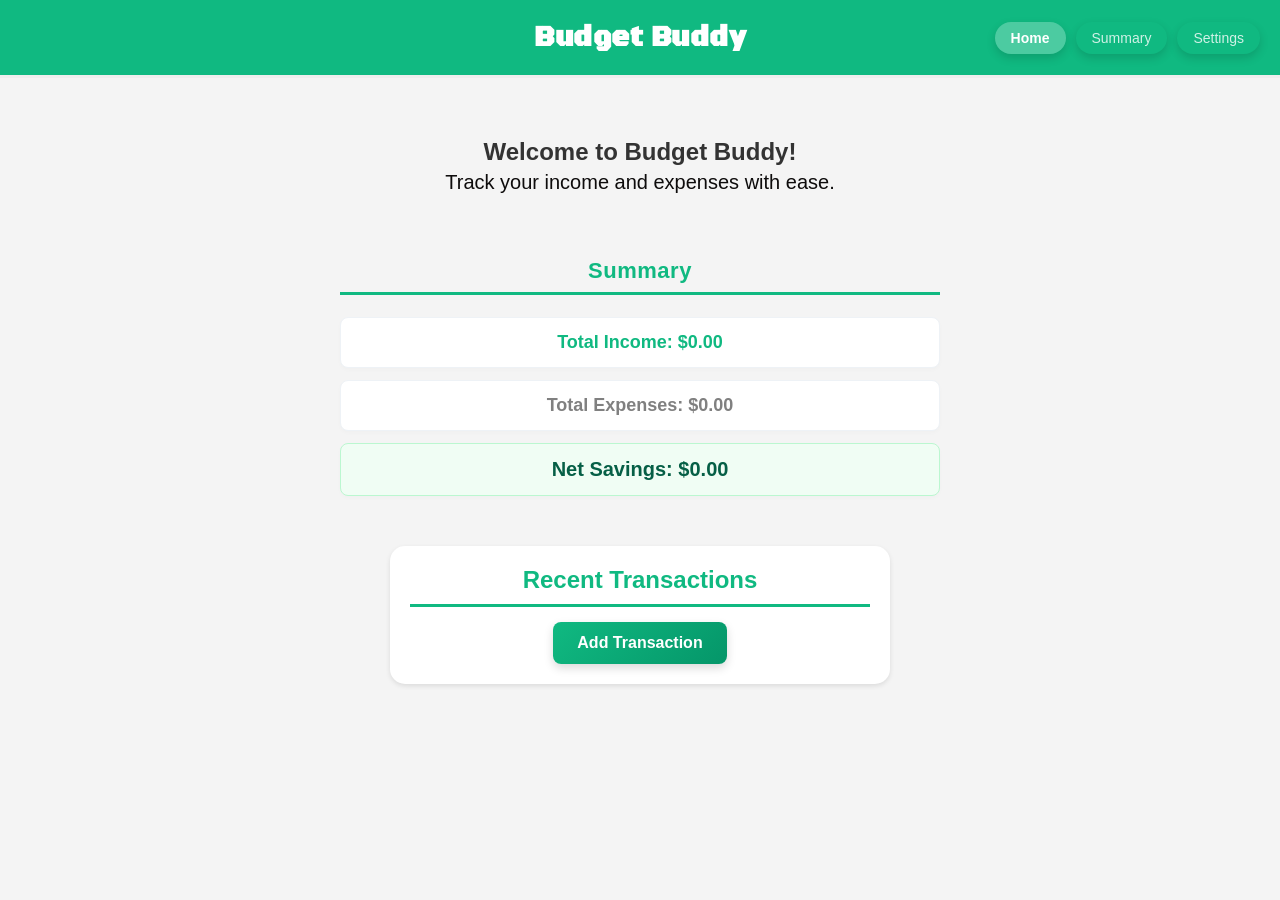
<file: index.html>
<!DOCTYPE html>
<html lang="en">

<head>
    <meta charset="UTF-8">
    <meta name="viewport" content="width=device-width, initial-scale=1.0">
    <title>Budget Buddy</title>
    <link rel="stylesheet" href="style.css">
    <link href="https://fonts.googleapis.com/css2?family=Black+Ops+One&display=swap" rel="stylesheet">
</head>

<body>
    <header class="header">
        <div class="left-space"></div>

        <h1 class="title">Budget Buddy</h1>
        <div class="nav-bar">
            <button class="nav-btn active" onclick="location.href='index.html'">
                Home
            </button>

            <button class="nav-btn" onclick="location.href='summary.html'">
                Summary
            </button>

            <button class="nav-btn" onclick="location.href='settings.html'">
                Settings
            </button>
        </div>

    </header>
    <div class="des">
        <h2>Welcome to Budget Buddy!</h2>
        <p>Track your income and expenses with ease.</p>
    </div>
    <div class="summary">
        <h2>Summary</h2>
        <p id="total-income">Total Income: $0</p>
        <p id="total-expenses">Total Expenses: $0</p>
        <p id="net-savings">Net Savings: $0</p>
    </div>
    <div class="all">
        <div class="card transactions block">
            <h2>Recent Transactions</h2>
            <ul class="transactions-list">
                <!-- Transactions will be added here by JavaScript -->
            </ul>
            <button onclick="location.href='add.html'">
                Add Transaction
            </button>
        </div>
    </div>
    <script src="add.js"></script>
</body>

</html>
</file>
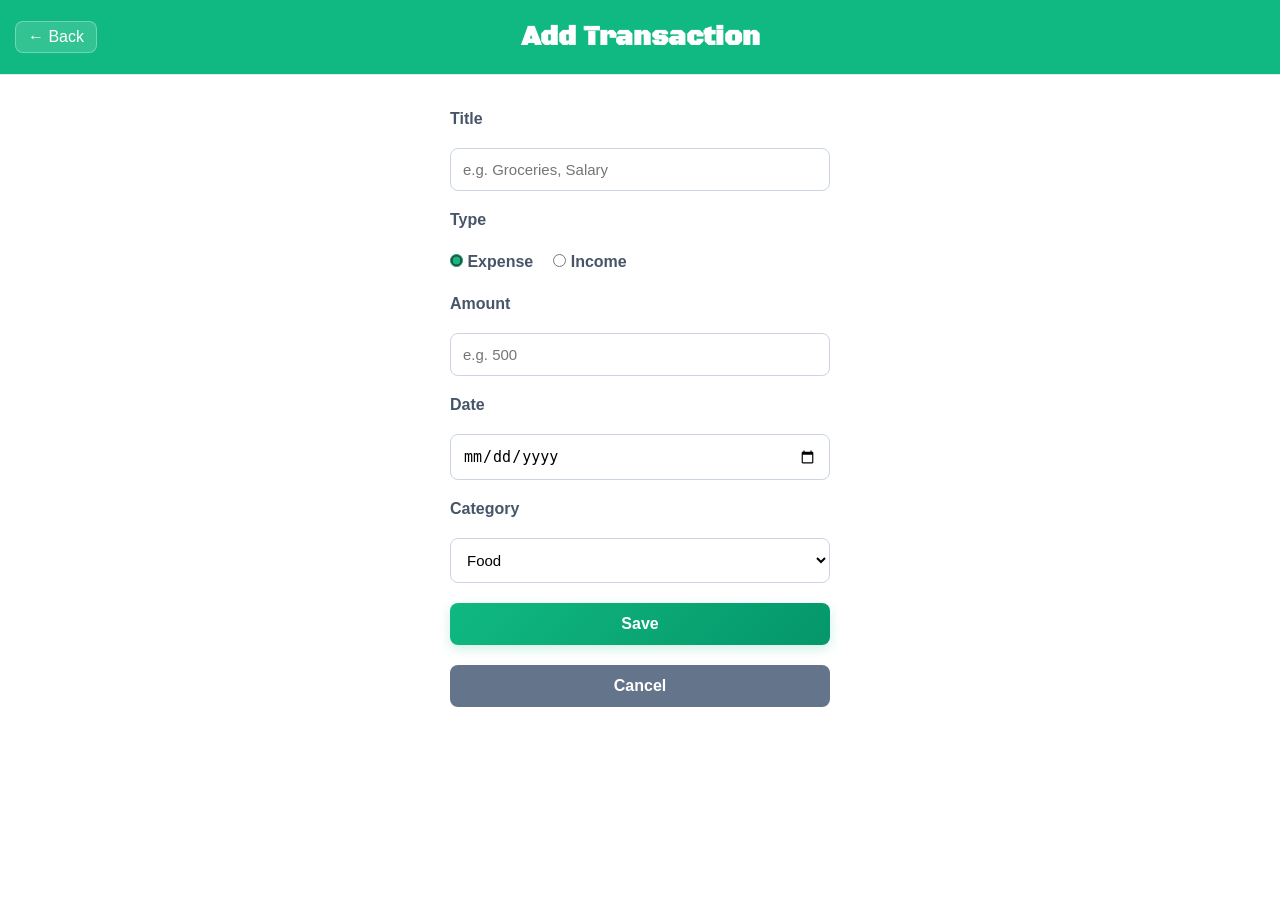
<file: add.html>
<!DOCTYPE html>
<html lang="en">

<head>
    <meta charset="UTF-8">
    <meta name="viewport" content="width=device-width, initial-scale=1.0">
    <title>Add Transaction</title>
    <link rel="stylesheet" href="add.css">
    <link href="https://fonts.googleapis.com/css2?family=Black+Ops+One&display=swap" rel="stylesheet">
</head>

<body>
    <header class="app-header">
        <button class="back-btn" onclick="history.back()">← Back</button>
        <h2 class="title">Add Transaction</h2>
    </header>

    <form id="transaction-form" class="transaction-form" onsubmit="handleFormSubmit(event)">

        <label>Title</label>
        <input type="text" id="title" placeholder="e.g. Groceries, Salary" required>

        <label>Type</label>
        <div class="radio-group" id="type">
            <label>
                <input type="radio" name="type" value="expense" checked>
                Expense
            </label>

            <label>
                <input type="radio" name="type" value="income">
                Income
            </label>
        </div>

        <label>Amount</label>
        <input type="number" id="amount" placeholder="e.g. 500" required>

        <label>Date</label>
        <input type="date" id="date" required>

        <label>Category</label>
        <select id="category">
            <option value="Food">Food</option>
            <option value="Transport">Transport</option>
            <option value="Bills">Bills</option>
            <option value="Entertainment">Entertainment</option>
            <option value="Other">Other</option>
            <option value="Salary">Salary</option>
            <option value="Freelance">Freelance</option>
        </select>

        <button type="submit">Save</button>

        <button type="button" onclick="location.href='index.html'">
            Cancel
        </button>

    </form>

    <script src="add.js"></script>
</body>

</html>
</file>
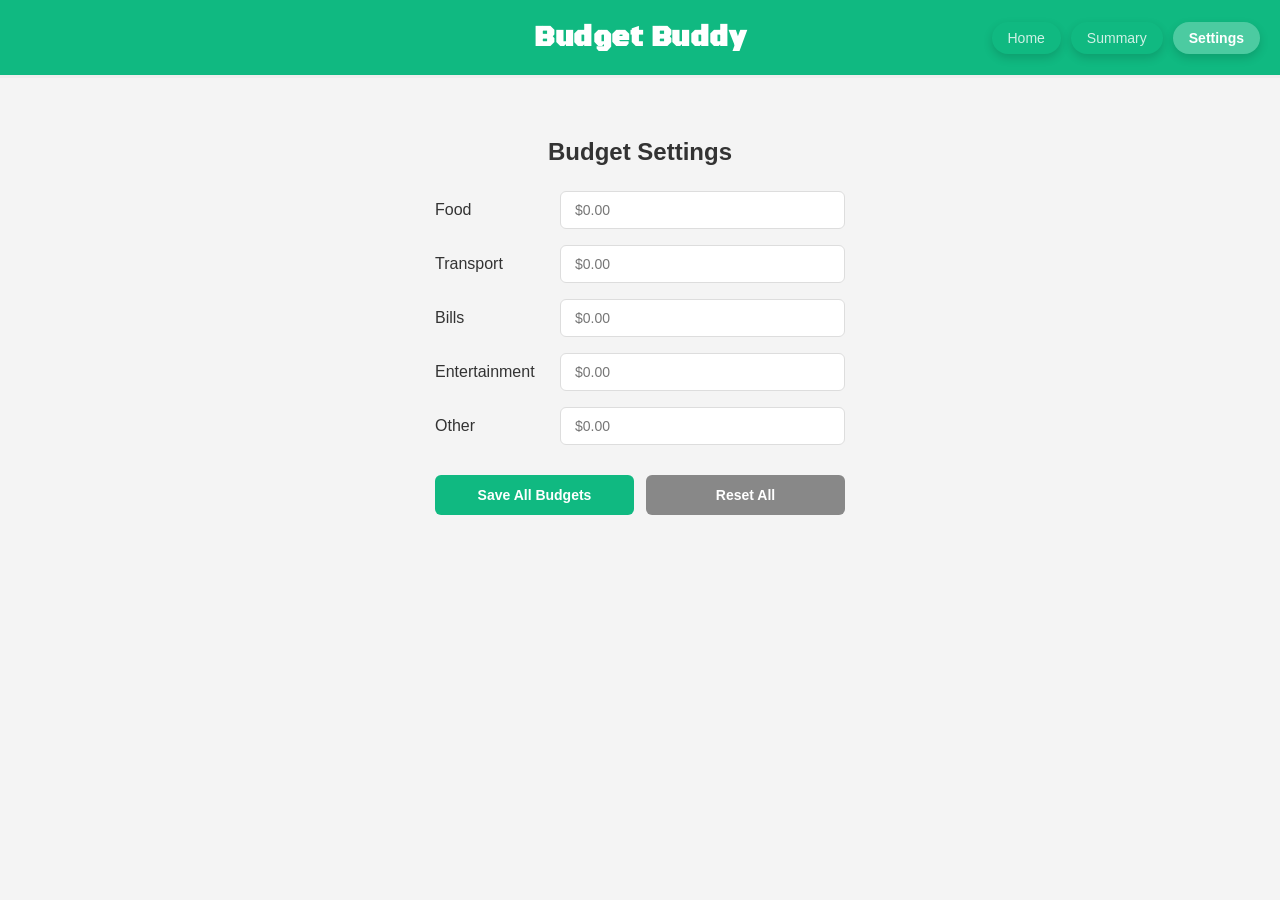
<file: settings.html>
<!DOCTYPE html>
<html lang="en">

<head>
    <meta charset="UTF-8">
    <meta name="viewport" content="width=device-width, initial-scale=1.0">
    <title>Settings - Budget Buddy</title>
    <!-- <link rel="stylesheet" href="settings.css" class="settings"> -->
    <link rel="stylesheet" href="style.css">
    <link href="https://fonts.googleapis.com/css2?family=Black+Ops+One&display=swap" rel="stylesheet">
</head>

<body>

    <header class="header">
        <div class="left-space"></div>

        <h1 class="title">Budget Buddy</h1>
        <div class="nav-bar">
            <button class="nav-btn" onclick="location.href='index.html'">
                Home
            </button>

            <button class="nav-btn" onclick="location.href='summary.html'">
                Summary
            </button>

            <button class="nav-btn active" onclick="location.href='settings.html'">
                Settings
            </button>
        </div>

    </header>


    <div class="settings-container">
        <h2>Budget Settings</h2>

        <div class="budget-group">
            <div class="budget-row">
                <label>Food</label>
                <input type="number" id="food-budget" placeholder="$0.00">
            </div>

            <div class="budget-row">
                <label>Transport</label>
                <input type="number" id="transport-budget" placeholder="$0.00">
            </div>

            <div class="budget-row">
                <label>Bills</label>
                <input type="number" id="bills-budget" placeholder="$0.00">
            </div>

            <div class="budget-row">
                <label>Entertainment</label>
                <input type="number" id="entertainment-budget" placeholder="$0.00">
            </div>

            <div class="budget-row">
                <label>Other</label>
                <input type="number" id="other-budget" placeholder="$0.00">
            </div>
        </div>

        <div class="button-group">
            <button class="save-btn" onclick="saveAllBudgets()">Save All Budgets</button>
            <button class="reset-btn" onclick="resetBudgets()">Reset All</button>
        </div>
    </div>
    </div>
    <script src="add.js"></script>
</body>

</html>
</file>
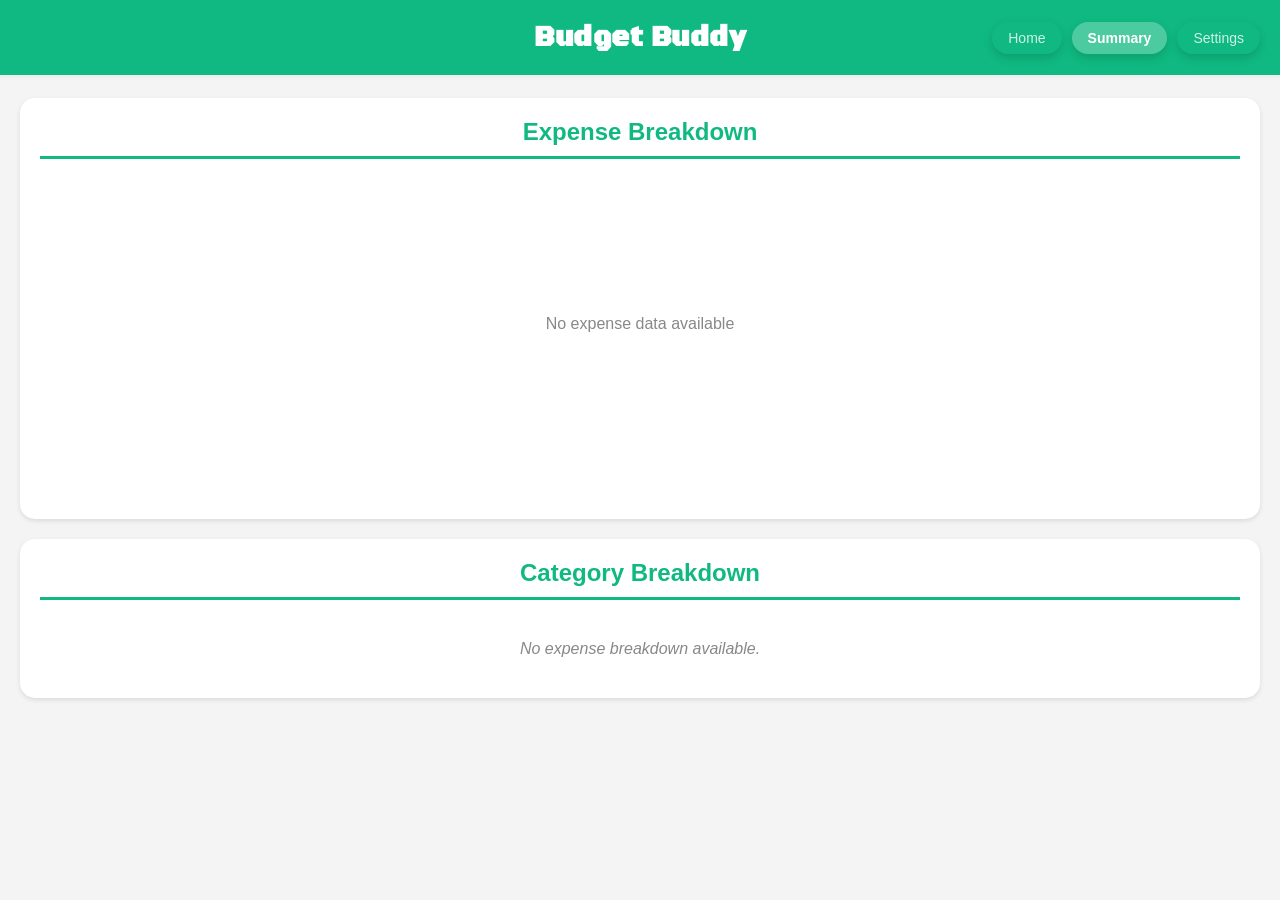
<file: summary.html>
<!DOCTYPE html>
<html lang="en">

<head>
    <meta charset="UTF-8">
    <meta name="viewport" content="width=device-width, initial-scale=1.0">
    <title>Summary - Budget Buddy</title>
    <link rel="stylesheet" href="style.css">
    <link href="https://fonts.googleapis.com/css2?family=Black+Ops+One&display=swap" rel="stylesheet">
</head>

<body>

    <header class="header">
        <div class="left-space"></div>

        <h1 class="title">Budget Buddy</h1>
        <div class="nav-bar">
            <button class="nav-btn" onclick="location.href='index.html'">
                Home
            </button>

            <button class="nav-btn active" onclick="location.href='summary.html'">
                Summary
            </button>

            <button class="nav-btn" onclick="location.href='settings.html'">
                Settings
            </button>
        </div>

    </header>
    <div class="card">
        <h2>Expense Breakdown</h2>
        <canvas id="expense-chart" width="300" height="300"></canvas>
    </div>

    <div class="card">
        <h2>Category Breakdown</h2>
        <div id="categoryBars"></div>
    </div>

    <script src="add.js"></script>
</body>

</html>
</file>
<file: style.css>
* {
    box-sizing: border-box;
    margin: 0;
    padding: 0;
}

body {
    font-family: Arial, Helvetica, sans-serif;
    background-color: #f4f4f4;
    color: #333;
}

button {
    background: linear-gradient(135deg, #10b981, #059669);
    color: white;
    border: none;
    padding: 12px 24px;
    cursor: pointer;
    border-radius: 8px;
    font-size: 16px;
    font-weight: 600;
    transition: all 0.3s ease;
    box-shadow: 0 4px 10px rgba(0, 0, 0, 0.15);
    display: block;
    margin: 0 auto;
}

button:hover {
    background: linear-gradient(135deg, #059669, #10b981);
    box-shadow: 0 6px 12px rgba(0, 0, 0, 0.25);
    transform: translateY(-2px);
}

header {
    display: grid;
    grid-template-columns: 1fr auto 1fr;
    align-items: center;
    background-color: #10b981;
    padding: 20px 20px;
    border-bottom: 3px solid #eee;
    color: white;
}

h1 {
    margin: 0;
    font-family: 'Black Ops One', cursive;
    color: white;
    font-size: 28px;
    font-weight: 700;
    letter-spacing: 0.5px;
}

.nav-bar {
    display: flex;
    justify-content: flex-end;
    gap: 10px;
    width: fit-content;
    justify-self: end;
}

.nav-btn {
    background: transparent;
    border: none;
    padding: 8px 16px; 
    color: #ffffffcc;
    font-size: 14px;
    font-weight: 500;
    border-radius: 20px;
    cursor: pointer;
    transition: all 0.25s ease;
}

.nav-btn:hover {
    color: #ffffff;
    background-color: #ffffff1a; 
}

.nav-btn.active {
    color: #ffffff;
    font-weight: 600;
    background-color: #ffffff40;
}

.settings-container {
    max-width: 450px;
    margin: 40px auto; 
    display: flex;
    flex-direction: column;
    align-items: center; 
    padding: 20px;
}

.settings-container h2 {
    margin-bottom: 25px;
    text-align: center;
}

.budget-group {
    width: 100%;
    display: flex;
    flex-direction: column;
    gap: 16px;
}

.budget-row {
    display: flex;
    align-items: center;
    gap: 15px;
    width: 100%;
}

.budget-row label {
    width: 110px;
    font-weight: 500;
    color: #333333;
}

.budget-row input {
    flex: 1;
    padding: 10px 14px;
    border: 1px solid #dddddd;
    border-radius: 6px;
    font-size: 14px;
    outline: none;
}

.budget-row input:focus {
    border-color: #10b981;
}

.button-group {
    display: flex;
    gap: 12px;
    width: 100%;
    margin-top: 30px;
}

button.save-btn, button.reset-btn {
    flex: 1;
    padding: 12px;
    border: none;
    border-radius: 6px;
    font-size: 14px;
    font-weight: 600;
    cursor: pointer;
    box-shadow: none;
    transform: none;
    margin: 0;
}

button.save-btn {
    background: #10b981;
    color: white;
}

button.save-btn:hover {
    background: #059669;
    opacity: 0.9;
}

button.reset-btn {
    background: #888888;
    color: white;
}

button.reset-btn:hover {
    background: #ef4444;
    color: white;
}

.card {
    background-color: white;
    border-radius: 15px;
    box-shadow: 0 2px 5px rgba(0, 0, 0, 0.1);
    padding: 20px;
    margin: 20px;
    transition: all 0.3s ease;
}

.card:hover {
    box-shadow: 0 4px 12px rgba(0, 0, 0, 0.2);
    transform: translateY(-3px);
}

.card h2 {
    margin-bottom: 15px;
    border-bottom: 3px solid #10b981;
    color: #10b981;
    padding-bottom: 10px;
    text-align: center;
}

.des {
    text-align: center;
    margin-top: 30px;
    padding-bottom: 30px;
    padding-top: 30px;
}

.des p {
    font-size: 20px;
    color: #0e0c0c;
    line-height: 1.6;
    max-width: 600px;
    margin: 0 auto;
}

.summary {
    max-width: 600px;
    margin: 30px auto;
    display: flex;
    flex-direction: column;
    gap: 12px;
    font-family: 'Segoe UI', Tahoma, sans-serif;
}

.summary h2 {
    font-size: 22px;
    color: #10b981;
    margin-bottom: 10px;
    text-align: center;
    letter-spacing: 0.5px;
    border-bottom: 3px solid #10b981;
    padding-bottom: 8px;
}

.summary p {
    font-size: 18px;
    margin: 0;
    padding: 14px 20px;
    width: 100%;
    background-color: #ffffff;
    border-radius: 8px;
    border: 1px solid #eef2f6;
    box-shadow: 0 2px 4px rgba(0,0,0,0.02);
    color: #475569;
    text-align: center;
    font-weight: 600;
}

#total-income {
    color: #10b981;
}

#total-expenses {
    color: grey;
}

#net-savings {
    background-color: #f0fdf4;
    border: 1px solid #bbf7d0;
    color: #065f46;
    font-size: 20px;
}

#expense-chart {
    display: block;
    margin: 20px auto;
    max-width: 100%;
}

#categoryBars {
    display: flex;
    flex-direction: column;
    gap: 16px;
    margin-top: 20px;
}

.category-bar-row {
    width: 100%;
}

.category-info {
    display: flex;
    justify-content: space-between;
    margin-bottom: 6px;
    font-size: 14px;
    font-weight: 500;
    color: #333333;
}

.category-amount {
    color: #666666;
    font-weight: 400;
}

.progress-bar-background {
    background-color: #e0e0e0;
    height: 12px;
    width: 100%;
    border-radius: 6px;
    overflow: hidden;
}

.progress-bar-fill {
    background-color: #10b981;
    height: 100%;
    border-radius: 6px;
    transition: width 0.4s ease-out;
}

.no-data {
    text-align: center;
    color: #888888;
    font-style: italic;
    padding: 20px 0;
}

.all {
    display: flex;
    justify-content: center;
    width: 100%;
}

.card.transactions {
    max-width: 500px;
    width: 100%;
}

li {
    padding: 10px 12px;
    margin-bottom: 8px;
    border-bottom: 1px solid #eee;
    display: flex;
    justify-content: space-between;
    font-size: 15px;
    border-radius: 6px;
}

li:hover {
    background-color: #f9f9f9;
}

li.income {
    color: #10b981;
    font-weight: 600;
}

li.expense {
    color: #ef4444;
    font-weight: 600;
}

@media (max-width: 768px) {
    .all {
        grid-template-columns: 1fr;
    }
}

@media (max-width: 600px) {
    header {
        display: flex;
        flex-direction: column;
        gap: 14px;
        text-align: center;
        padding: 20px;
    }
    
    .nav-bar {
        width: 100%;
        justify-content: center;
    }

    .budget-row {
        flex-direction: column;
        align-items: flex-start;
        gap: 6px;
    }

    .budget-row label {
        width: 100%;
    }

    .button-group {
        flex-direction: column;
        gap: 10px;
    }
}
</file>
<file: add.css>
* {
    margin: 0;
    padding: 0;
    box-sizing: border-box;
}

.app-header {
    position: relative;
    display: flex;
    align-items: center;
    justify-content: center;
    padding: 20px 0;
    background: #10b981;
    color: white;
    font-size: 18px;
    font-weight: 500;
    font-family: 'Black Ops One', cursive;
    border-bottom: 1px solid #e2e8f0;
}

.back-btn {
    position: absolute;
    left: 15px;
    background: rgba(255, 255, 255, 0.15);
    border: 1px solid rgba(255, 255, 255, 0.3);
    border-radius: 8px;
    padding: 6px 12px;
    font-size: 16px;
    color: white;
    cursor: pointer;
    transition: all 0.25s ease;
    backdrop-filter: blur(4px);
}

.back-btn:hover {
    background: rgba(255, 255, 255, 0.3);
    transform: translateX(-2px);
}

.transaction-form {
    padding-top: 15px;
    max-width: 420px;
    margin: 20px auto;
    display: flex;
    flex-direction: column;
    gap: 20px;
    font-family: -apple-system, BlinkMacSystemFont, "Segoe UI", Roboto, Arial, sans-serif;
    padding-left: 20px;
    padding-right: 20px;
}

.transaction-form label {
    font-weight: 600;
    font-size: 16px;
    color: #475569;
}

.transaction-form input,
.transaction-form select {
    padding: 12px;
    border: 1px solid #cbd5e1;
    border-radius: 8px;
    outline: none;
    font-size: 15px;
    background-color: #ffffff;
    transition: border-color 0.2s, box-shadow 0.2s;
}

.transaction-form input:focus,
.transaction-form select:focus {
    border-color: #10b981;
    box-shadow: 0 0 0 3px rgba(16, 185, 129, 0.1);
}

.radio-group {
    display: flex;
    gap: 20px;
    font-size: 16px;
    font-weight: 500;
    color: #334155;
    padding: 4px 0;
}

.radio-group input[type="radio"] {
    accent-color: #10b981;
    cursor: pointer;
}

.transaction-form button {
    padding: 12px;
    border: none;
    border-radius: 8px;
    cursor: pointer;
    font-size: 16px;
    font-weight: 600;
    transition: all 0.2s ease;
}

.transaction-form button[type="submit"] {
    background: linear-gradient(135deg, #10b981, #059669);
    color: white;
    box-shadow: 0 4px 12px rgba(16, 185, 129, 0.2);
}

.transaction-form button[type="submit"]:hover {
    background: linear-gradient(135deg, #059669, #10b981);
    box-shadow: 0 6px 16px rgba(16, 185, 129, 0.3);
    transform: translateY(-2px);
}

.transaction-form button[type="button"] {
    background: #64748b;
    
    color: white;
}

.transaction-form button[type="button"]:hover {
    background: #475569;
}

@media (max-width: 480px) {
    .app-header {
        padding: 24px 0;
    }

    .transaction-form {
        margin: 10px auto;
        gap: 16px;
    }
}
</file>
